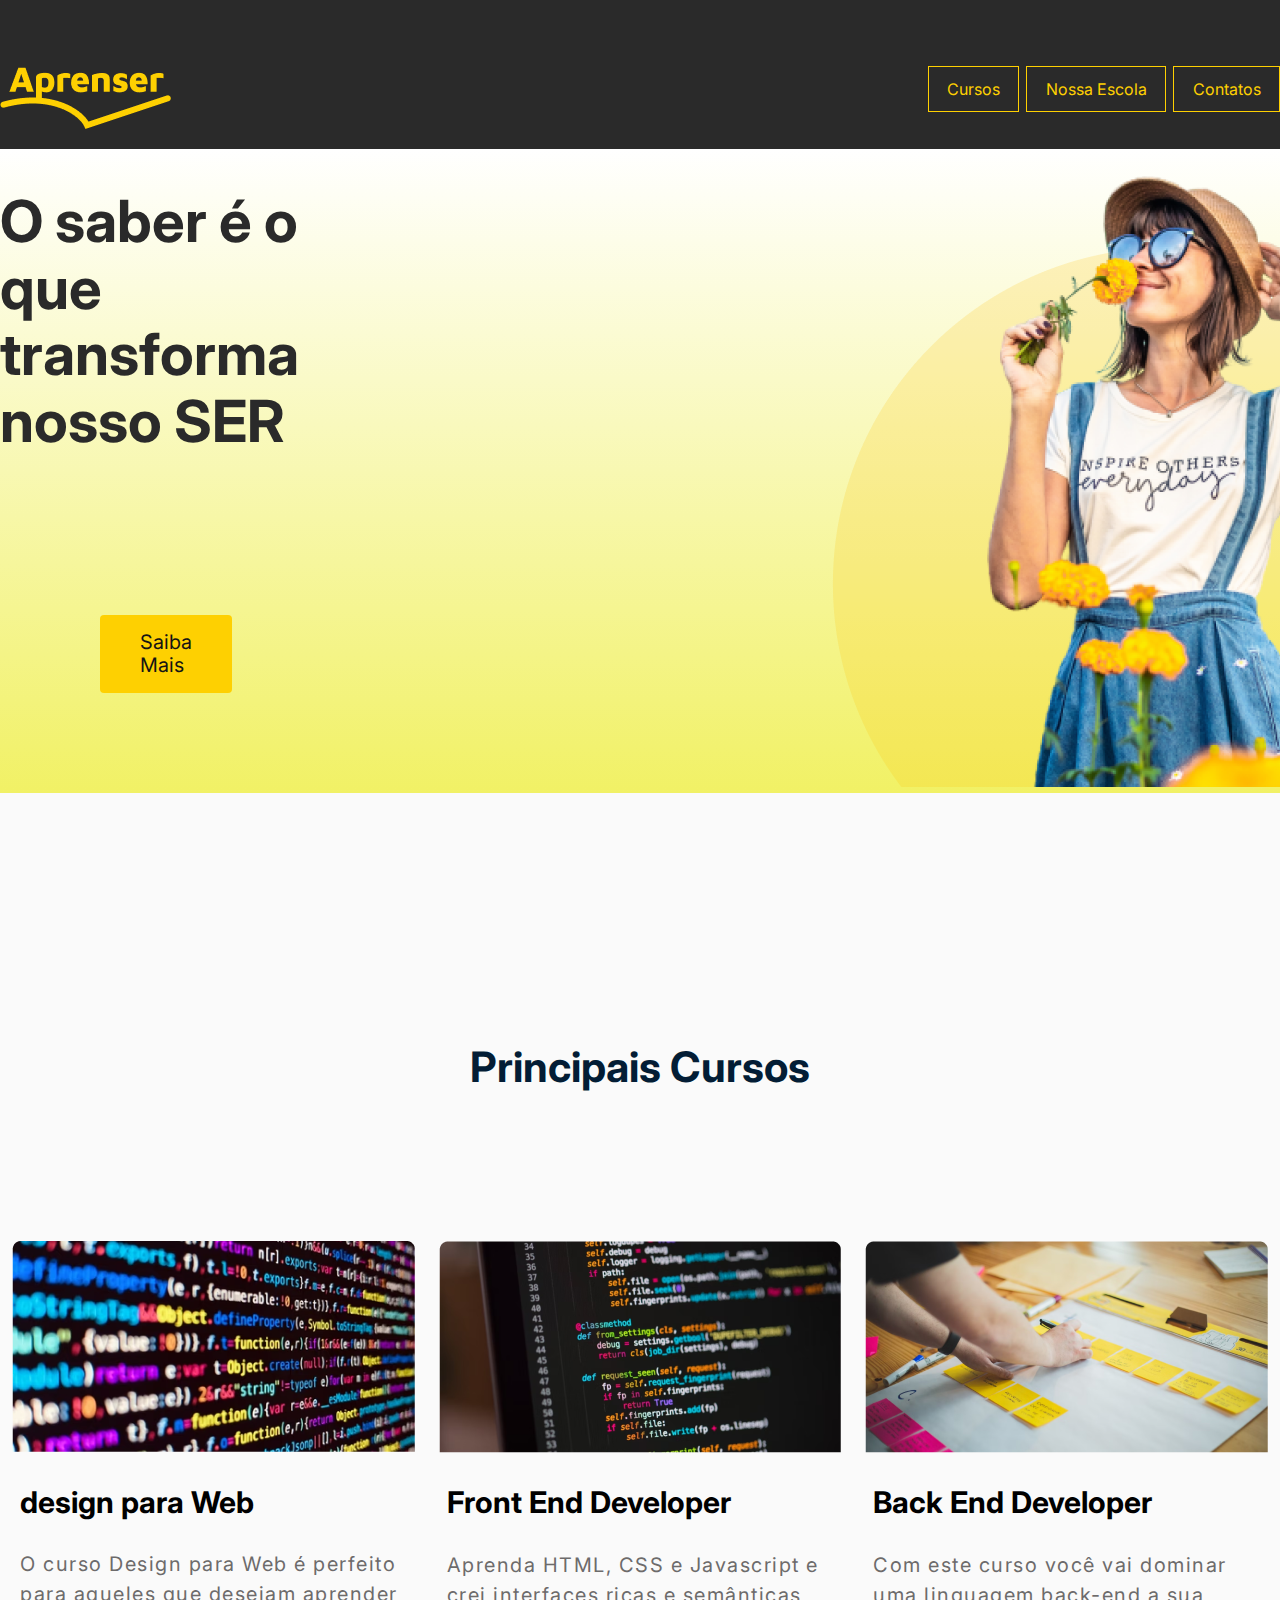
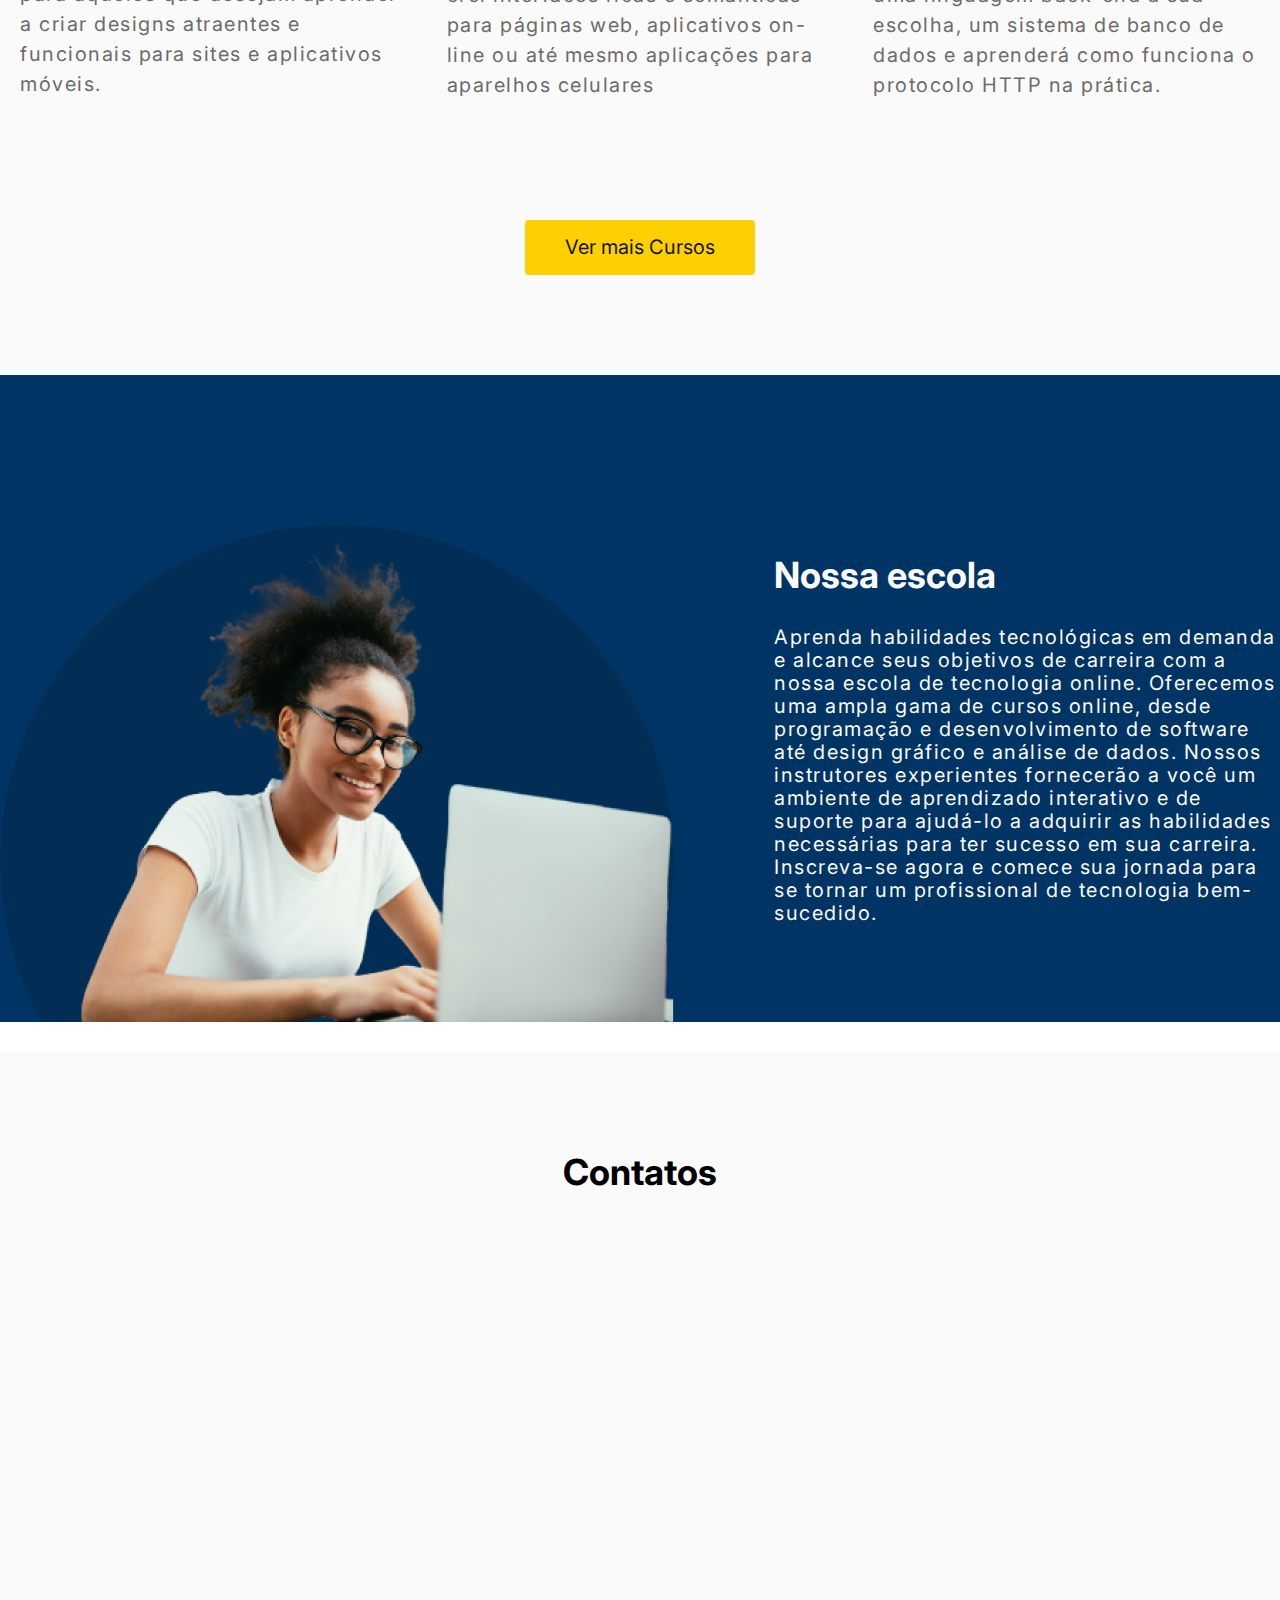
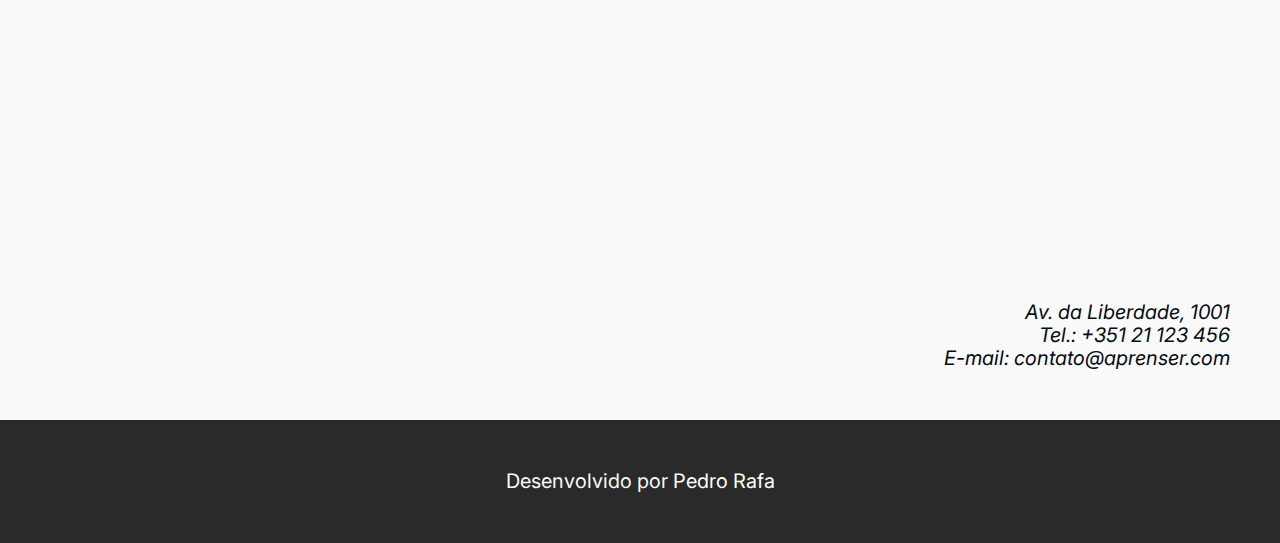
<file: index.html>
<!DOCTYPE html>
<html lang="pt-br">
<head>
    <meta charset="UTF-8">
    
    <title> Projeto Aprenser</title>
    <link rel="preconnect" href="https://fonts.googleapis.com">
    <link rel="preconnect" href="https://fonts.gstatic.com" crossorigin>
    <link href="https://fonts.googleapis.com/css2?family=Belleza&family=Inter:wght@400;600&family=Raleway:ital,wght@0,100;0,400;1,100&family=Roboto:ital,wght@0,100;0,300;1,100&display=swap" rel="stylesheet">
    <link rel="stylesheet" href="css/normalize.css"> <!-- o normalize serve para dar suporte para todos os navegadores -->
    <link rel="stylesheet" href="css/estilo.css">
</head>
<body>
    <div class="wrapperContainer-dark wrapperContainer-fixed"> <!-- eu coloquei uma div aqui em cima somente para colocar o bakground color, nao vou colocar somente no header que pode dar alguns problemas
    principalmente em telas maiores entao coloquei separado-->
        <header class="header container">
            <img src="imagens/logoAprenser.png" alt="logoAprenser">

            <nav class="header_nav">
                <ul>
                    <li><a href="#cursos">Cursos</a></li>
                    <li><a href="#escola">Nossa Escola</a></li>
                    <li><a href="#contatos">Contatos</a></li>
                </ul>
            </nav>
        </header>
    </div>

    <div class="wrappercontainer-hero"> <!--coloquei uma div com o mesmo intuito que a de cima -->
        <section class="container_heroBanner">
            <div class="header-content">
            <h1>O saber é o que transforma nosso <span class="upper">ser</span></h1> <!-- eu coloquei o ser em span pq semanticamente é o correto o span nao tem nenhum valo semantico e eu nao poderia
            colocar somente o ser em maiusculo pq o browser iria ler s e r ao inves de ser, entao semanticamente correto seria assim-->
            <a href="#" class="btn"> Saiba Mais</a>
            </div>
            <img src="imagens/HeroImage.png" alt="MulherFlores"> <!-- coloquei a imagem aqui ja no htlm para nao dar problema na hora de programar o css, colocando ela de background poderia
            causar alguns cortes nas extremidades da imagem-->
        </section>
    </div>

    <div class="wrapperContainer-light"> <!-- uma div para controlar oque tem dentro, colocar padding e tal-->
        <section id="cursos" class="Cursos-container"> <!-- Aqui é a section que tem tudo dentro, eu escolhi section pq como o proprio nome ja diz é uma secão aonde esta os cursos-->
            <h2>Principais Cursos</h2>
            <div class="cursos_container"> <!-- aqui coloquei mais uma div pq os display para os cards sao o display flex-->
                <article class="curso_card"> <!-- aqui finalmente os cards dos cursos-->
                    <img src="imagens/curso-design-1.png" alt="Curso design">
                    <div class="cursos_card_content"> <!-- aqui acrescentei mais uma div pelo fato de colocar um padding ou margin nos textos sem que eu mude a imagem ali de cima, foi oque eu esqueci no projeto anterior
                    -->
                        <h3> design para Web</h3>
                        <p>O curso Design para Web é perfeito para aqueles que desejam aprender a criar designs atraentes e funcionais para sites e aplicativos móveis.</p>
                    </div>

                </article>

                <article class="curso_card"> <!-- aqui finalmente os cards dos cursos-->
                    <img src="imagens/curso-design-2.png" alt="Front End Developer">
                    <div class="cursos_card_content"> <!-- aqui acrescentei mais uma div pelo fato de colocar um padding ou margin nos textos sem que eu mude a imagem ali de cima, foi oque eu esqueci no projeto anterior
                    -->
                        <h3> Front End Developer</h3>
                        <p>Aprenda HTML, CSS e Javascript e crei interfaces ricas e semânticas para páginas web, aplicativos on-line ou até mesmo aplicações para aparelhos celulares</p>
                    </div>

                </article>

                <article class="curso_card"> <!-- aqui finalmente os cards dos cursos-->
                    <img src="imagens/curso-design.png" alt="Back End Developer">
                    <div class="cursos_card_content"> <!-- aqui acrescentei mais uma div pelo fato de colocar um padding ou margin nos textos sem que eu mude a imagem ali de cima, foi oque eu esqueci no projeto anterior
                    -->
                        <h3> Back End Developer</h3>
                        <p>Com este curso você vai dominar uma linguagem back-end a sua escolha, um sistema de banco de dados e aprenderá como funciona o protocolo HTTP na prática.</p>
                    </div>

                </article>
            </div>

            <div>
            <a href="#" class="btn"> Ver mais Cursos</a>
            </div>

        </section>
    </div>

    <div class="wrapperContainer-dark2">
        <section class="container" id="escola">
            <img src="imagens/nossa-escola.png" alt="Mulher Jovem estudando" style="padding-top: 10rem ;">
            <div class="container_texto"><h2 > Nossa escola</h2>
            <p> Aprenda habilidades tecnológicas em demanda e alcance seus objetivos de carreira com a nossa escola de tecnologia online. Oferecemos uma ampla gama de cursos online, 
                desde programação e desenvolvimento de software até design gráfico e análise de dados. Nossos instrutores experientes fornecerão a você um ambiente de aprendizado 
                interativo e de suporte para ajudá-lo a adquirir as habilidades necessárias para ter sucesso em sua carreira. Inscreva-se agora e comece sua jornada para se tornar um 
                profissional de tecnologia bem-sucedido.
            </p>
            </div>
        </section>
    </div>

    <div class="wrapperContainer-light"> <!-- coloquei a mesma div pq é semelhante ao fundo de cima -->
        <section class="container-contatos" id="contatos">
            <h2> Contatos</h2>
            <iframe src="https://www.google.com/maps/embed?pb=!1m14!1m12!1m3!1d464.88709495148925!2d-50.868010194706656!3d-29.37828044559497!2m3!1f0!2f0!3f0!3m2!1i1024!2i768!4f13.1!5e0!3m2!1sen!2sbr!4v1691171437743!5m2!1sen!2sbr" width="100%" height="525" style="border:0;" allowfullscreen="" loading="lazy" referrerpolicy="no-referrer-when-downgrade"></iframe>
            <address>Av. da Liberdade, 1001
                <br>
                Tel.: +351 21 123 456
                <br>
                E-mail: contato@aprenser.com
                </address> <!-- a tag address serve para voce destinar o contato sobre algo ou para colocar o seu contato tambem, poderia colocar o p mas semanticamente o address e mais certo-->

        </section>

    </div>

    <div class="wrapperContainer-dark">
        <footer> Desenvolvido por <a href="#">Pedro Rafa</a></footer>
    </div>

</body>
</html>
</file>
<file: css/estilo.css>
:root {
    --primary-color: #fed001; /* criei uma variavel para nao ficar digitando esse codigo da cor*/
}

html {
    font-size: 62.5%; /*formatei a fonte, o calculo significa que 1 rem agora é 10px
    entao fica mais facil de se situar assim*/
     font-family: 'Inter', sans-serif;
     font-weight: 400;
     /*atalho: font: 400 62.5% 'Inter', sans-serif; */
}

p, a {
    font-size: 1.6rem;
}

h1{
    font-size: 5.8rem;
    margin-bottom: 6rem;
    color: #2a2a2a;
}

.upper {
    text-transform: uppercase;
}

.btn {
    background-color: var(--primary-color);
    border-radius: 4px;
    padding: 1.6rem 4rem;
    text-decoration: none;
    color: #141414;
    font-size: 2rem;
    display: inline-block;
    
    
   
}

.btn:hover {
    background-color: #ebc107;
}

.wrapperContainer-dark {
    background-color: #2a2a2a;
    color: #fafafa
}

.wrapperContainer-light {
    background-color: #fafafa;
}

.wrapperContainer-dark2 {
    background-color: #003464;
    color: #fafafa;
    
}

.container { /* eu centralizei os meus containers deixei tudo no meio*/
    max-width: 180rem;
    margin: auto;
}

header {
    display: flex;
    justify-content: space-between;
    align-items: center; /*centralizei os meus itens, na pratica ele centralizou para baixo pq o space betwen j
    deixou no canto*/
    padding: 2rem 0; /*dei um espacamento nos meus itens, repare que pra nao mexer em todo meu codigo eu coloquei o padding
    no elemento pai*/
    
}

.wrapperContainer-fixed {
    position: sticky; /*eu coloquei o menu para nunca sair da tela de scrol do usuario como pode ver eu usei o sticky ao inves do fixed pq o fixed tira o elemento da ordem natural do documento
    ou seja ocasiona em algumas diferencas desagradaveis*/
    top: 0; /*o top serve para grudar o elemento encima se eu tirar ele o sticky nao vai funcionar */
    
    
}

.header_nav ul{
    display: flex;
    gap: .7rem;
    list-style-type: none;
    
    
}

.header_nav a{
    text-decoration: none;
    color: var(--primary-color);
    padding: .75em 1.15em; /*vertical depois horizontal, coloquei em em que como ja vimos mas eu esqueci ele erda o tamanho que coloquei na fonte nao do 
    conteudo*/
    border: solid 1.5px; /*repare que como eu nao coloquei cor ele erdou a cor da minha fonte*/
}

.header_nav a:hover {
    background-color: #141414;
}
.header_nav a:active {
    background-color:#050505;
}

.wrappercontainer-hero {
    background-image: linear-gradient(transparent, rgb(241, 241, 101)); /*linear gradiente é o efeito que se usa para duas cores existem outras propriedades tambem
    como pode ver eu usei o background image*/
}

.container_heroBanner {
    display: flex;
    max-width: 180rem;
    margin: auto;
    justify-content: space-between;
    align-items: center;
    gap: 50rem;
}

.Cursos-container {
    max-width: 180rem;
    margin: auto;
    text-align: center;
    padding-top: 10rem;
}



.Cursos-container h2{
    text-align: center;
    margin: 15rem;
    font-size: 4.2rem;
    color: #031d35;
}

.cursos_container {
    display: flex;
    justify-content: space-evenly;
    align-items: center;
   
}

.cursos_card_content {
    
    text-align: left;
    margin: 2rem;
}

.cursos_card_content h3 {
    font-size: 3rem;
}

.cursos_card_content p {
    font-size: 2rem;
    max-width: 40rem;
    letter-spacing: 1.5px;
    line-height: 3rem;
    color: #6d6b6b;
    
    

}

div .btn {
    margin: 10rem ;
}

.container {
    display: flex;
    padding-top: 5rem;
}

.container_texto {
    max-width: 80rem;
    margin-left: 10rem;
    align-items: center;
}
.container_texto h2 {
    font-size: 3.6rem;
    padding-top: 10rem;

}
.container_texto p {
    font-size: 2rem;
    letter-spacing: 1.5px;

}

.container-contatos {
    max-width: 180rem;
    margin: auto;
}

.container-contatos h2 {
    font-size: 3.6rem;
    text-align: center;
    padding: 10rem;
}
address {
    
    text-align: right;
    font-size: 2rem;
    padding: 5rem;
    color: #010a13;
}

footer {
    text-align: center;
    font-size: 2rem;
    padding: 5rem;

}
footer a{
    font-size: 2rem;
    text-decoration: none;
    color: white;
}
</file>
